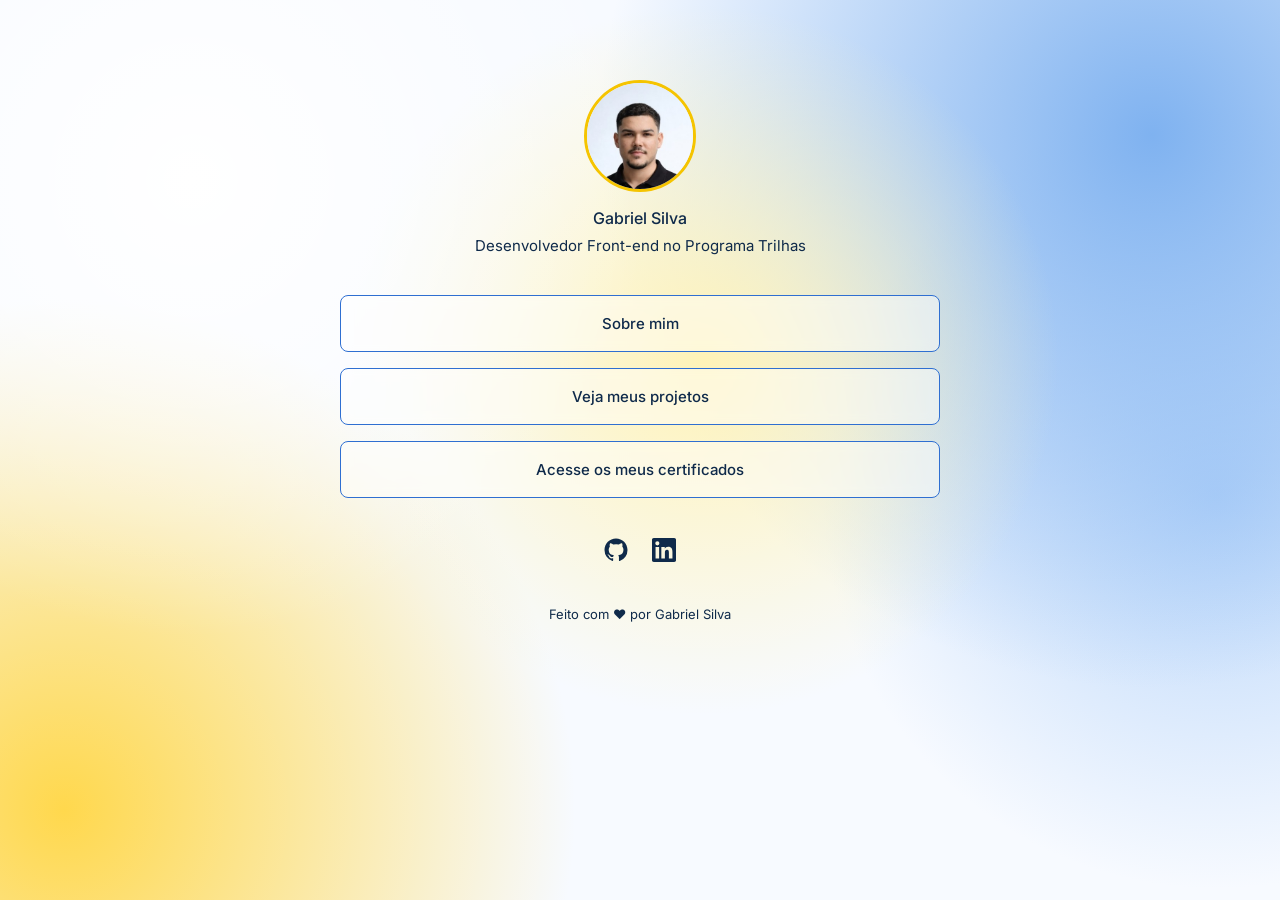
<file: index.html>
<!DOCTYPE html>
<html lang="pt-BR">
<head>
  <meta charset="UTF-8">
  <meta name="viewport" content="width=device-width, initial-scale=1.0">
  <title>Gabriel Silva | Portfólio</title>
  <link rel="preconnect" href="https://fonts.googleapis.com">
  <link href="https://fonts.googleapis.com/css2?family=Inter:wght@400;500;600&display=swap" rel="stylesheet">
  <link rel="stylesheet" href="style.css">
</head>
<body>
  <main class="container">

    <section class="perfil">
      <img src="img/foto.jpg" alt="Foto de Gabriel Silva">
      <h1>Gabriel Silva</h1>
      <p>Desenvolvedor Front-end no Programa Trilhas</p>
    </section>

    <nav class="botoes">
      <a class="botao" href="sobre.html">Sobre mim</a>
      <a class="botao" href="projetos.html">Veja meus projetos</a>
      <a class="botao" href="certificados.html">Acesse os meus certificados</a>
    </nav>

    <div class="redes">
      <a href="https://github.com/gabrielsx1805" target="_blank" rel="noopener" aria-label="GitHub">
        <svg viewBox="0 0 24 24" fill="currentColor"><path d="M12 .5C5.65.5.5 5.65.5 12a11.5 11.5 0 0 0 7.86 10.92c.58.1.79-.25.79-.56v-2c-3.2.7-3.87-1.37-3.87-1.37-.53-1.33-1.28-1.69-1.28-1.69-1.05-.72.08-.7.08-.7 1.16.08 1.77 1.19 1.77 1.19 1.03 1.77 2.71 1.26 3.37.96.1-.75.4-1.26.73-1.55-2.55-.29-5.24-1.28-5.24-5.68 0-1.26.45-2.28 1.19-3.09-.12-.29-.52-1.46.11-3.05 0 0 .97-.31 3.17 1.18a11 11 0 0 1 5.78 0c2.2-1.49 3.17-1.18 3.17-1.18.63 1.59.23 2.76.11 3.05.74.81 1.19 1.83 1.19 3.09 0 4.41-2.69 5.38-5.26 5.67.41.36.78 1.06.78 2.14v3.17c0 .31.21.67.8.56A11.5 11.5 0 0 0 23.5 12C23.5 5.65 18.35.5 12 .5z"/></svg>
      </a>
      <a href="" target="_blank" rel="noopener" aria-label="LinkedIn">
        <svg viewBox="0 0 24 24" fill="currentColor"><path d="M20.45 20.45h-3.56v-5.57c0-1.33-.02-3.04-1.85-3.04-1.85 0-2.14 1.45-2.14 2.94v5.67H9.34V9h3.42v1.56h.05c.48-.9 1.64-1.85 3.37-1.85 3.6 0 4.27 2.37 4.27 5.46v6.28zM5.34 7.43a2.06 2.06 0 1 1 0-4.13 2.06 2.06 0 0 1 0 4.13zM7.12 20.45H3.56V9h3.56v11.45zM22.22 0H1.77C.79 0 0 .77 0 1.73v20.54C0 23.23.79 24 1.77 24h20.45c.98 0 1.78-.77 1.78-1.73V1.73C24 .77 23.2 0 22.22 0z"/></svg>
      </a>
    </div>

    <footer>Feito com ❤ por Gabriel Silva</footer>

  </main>
</body>
</html>
</file>
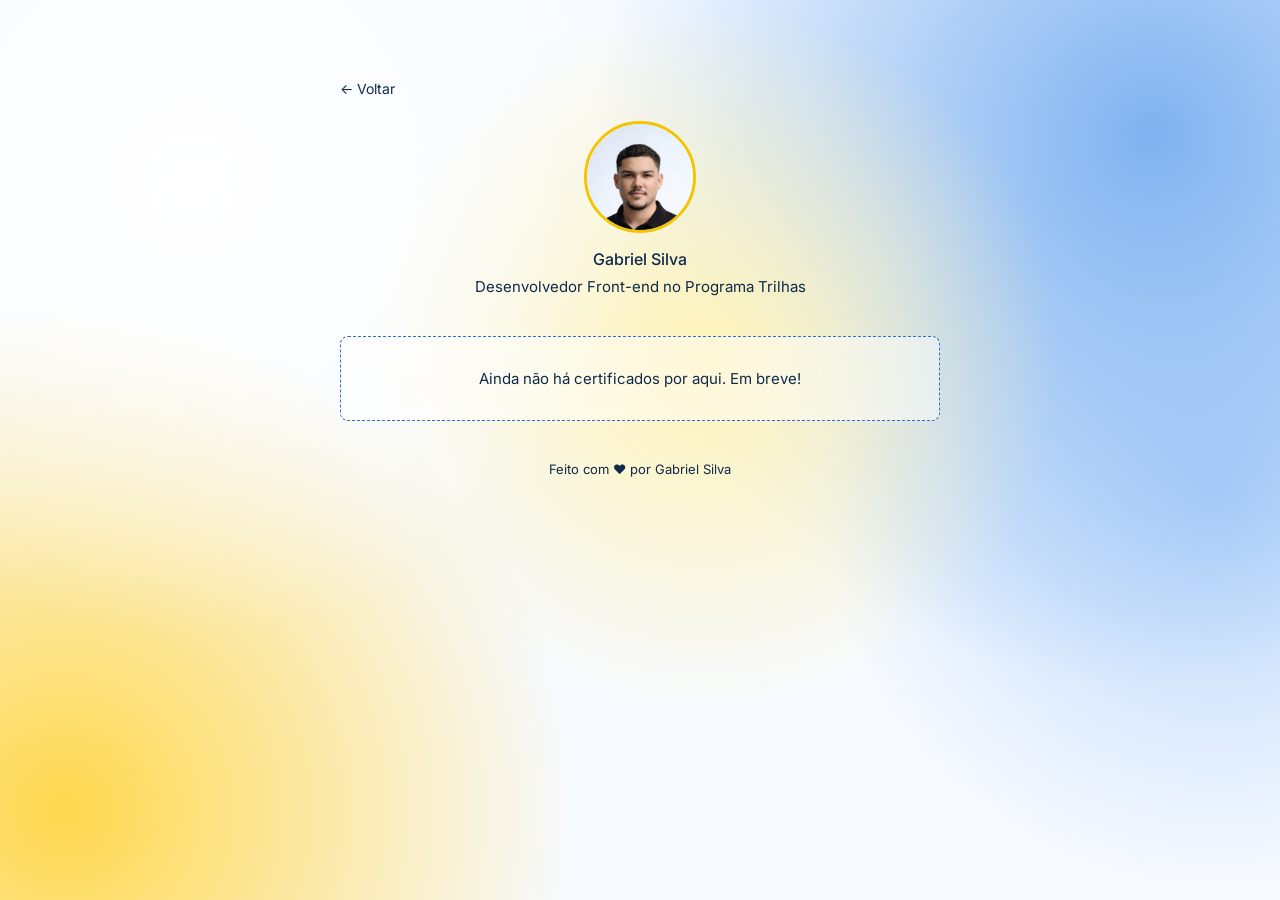
<file: certificados.html>
<!DOCTYPE html>
<html lang="pt-BR">
<head>
  <meta charset="UTF-8">
  <meta name="viewport" content="width=device-width, initial-scale=1.0">
  <title>Certificados | Gabriel Silva</title>
  <link rel="preconnect" href="https://fonts.googleapis.com">
  <link href="https://fonts.googleapis.com/css2?family=Inter:wght@400;500;600&display=swap" rel="stylesheet">
  <link rel="stylesheet" href="style.css">
</head>
<body>
  <main class="container">

    <a class="voltar" href="index.html">← Voltar</a>

    <section class="perfil">
      <img src="img/foto.jpg" alt="Foto de Gabriel Silva">
      <h1>Gabriel Silva</h1>
      <p>Desenvolvedor Front-end no Programa Trilhas</p>
    </section>

    <section class="vazio">
      <!-- Quando tiver certificados, coloque o link da pasta do Google Drive no botão da página inicial -->
      <p>Ainda não há certificados por aqui. Em breve!</p>
    </section>

    <footer>Feito com ❤ por Gabriel Silva</footer>

  </main>
</body>
</html>
</file>
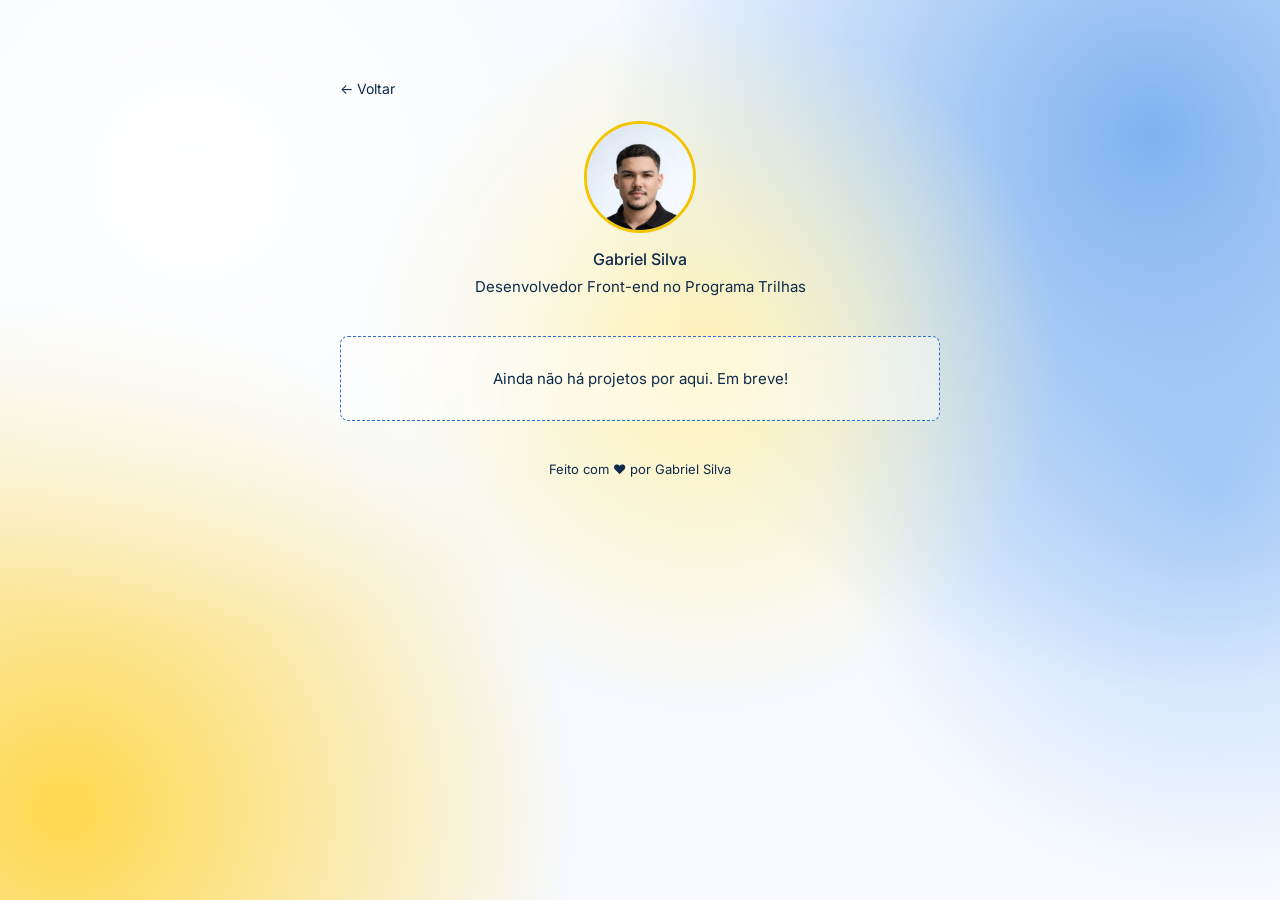
<file: projetos.html>
<!DOCTYPE html>
<html lang="pt-BR">
<head>
  <meta charset="UTF-8">
  <meta name="viewport" content="width=device-width, initial-scale=1.0">
  <title>Projetos | Gabriel Silva</title>
  <link rel="preconnect" href="https://fonts.googleapis.com">
  <link href="https://fonts.googleapis.com/css2?family=Inter:wght@400;500;600&display=swap" rel="stylesheet">
  <link rel="stylesheet" href="style.css">
</head>
<body>
  <main class="container">

    <a class="voltar" href="index.html">← Voltar</a>

    <section class="perfil">
      <img src="img/foto.jpg" alt="Foto de Gabriel Silva">
      <h1>Gabriel Silva</h1>
      <p>Desenvolvedor Front-end no Programa Trilhas</p>
    </section>

    <section class="vazio">
      <p>Ainda não há projetos por aqui. Em breve!</p>
    </section>

    <footer>Feito com ❤ por Gabriel Silva</footer>

  </main>
</body>
</html>
</file>
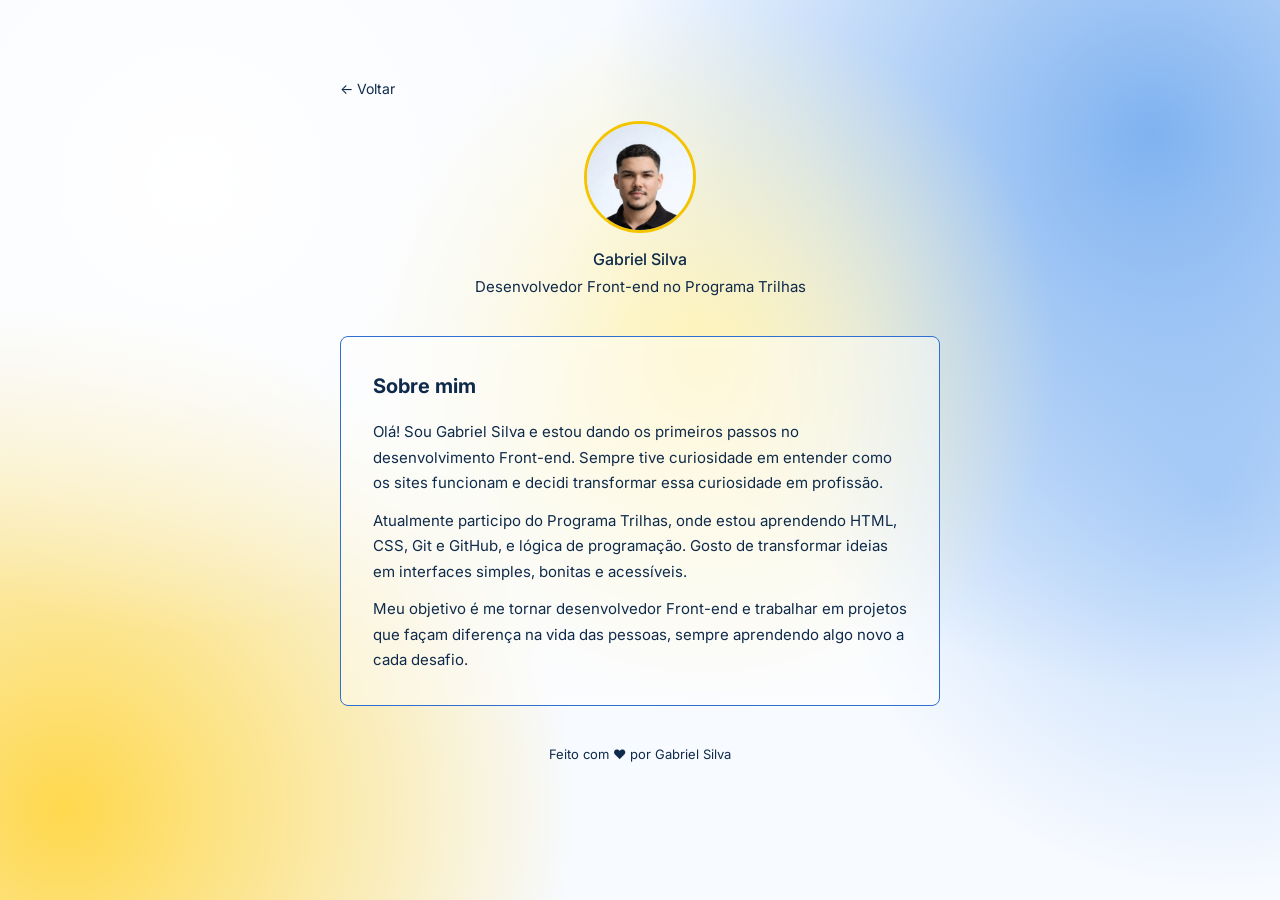
<file: sobre.html>
<!DOCTYPE html>
<html lang="pt-BR">
<head>
  <meta charset="UTF-8">
  <meta name="viewport" content="width=device-width, initial-scale=1.0">
  <title>Sobre mim | Gabriel Silva</title>
  <link rel="preconnect" href="https://fonts.googleapis.com">
  <link href="https://fonts.googleapis.com/css2?family=Inter:wght@400;500;600&display=swap" rel="stylesheet">
  <link rel="stylesheet" href="style.css">
</head>
<body>
  <main class="container">

    <a class="voltar" href="index.html">← Voltar</a>

    <section class="perfil">
      <img src="img/foto.jpg" alt="Foto de Gabriel Silva">
      <h1>Gabriel Silva</h1>
      <p>Desenvolvedor Front-end no Programa Trilhas</p>
    </section>

    <article class="sobre">
      <h2>Sobre mim</h2>
      <p>
        Olá! Sou Gabriel Silva e estou dando os primeiros passos no desenvolvimento
        Front-end. Sempre tive curiosidade em entender como os sites funcionam e
        decidi transformar essa curiosidade em profissão.
      </p>
      <p>
        Atualmente participo do Programa Trilhas, onde estou aprendendo HTML, CSS, Git e
        GitHub, e lógica de programação. Gosto de transformar ideias em interfaces simples,
        bonitas e acessíveis.
      </p>
      <p>
        Meu objetivo é me tornar desenvolvedor Front-end e trabalhar em projetos que
        façam diferença na vida das pessoas, sempre aprendendo algo novo a cada desafio.
      </p>
    </article>

    <footer>Feito com ❤ por Gabriel Silva</footer>

  </main>
</body>
</html>
</file>
<file: style.css>
* {
  margin: 0;
  padding: 0;
  box-sizing: border-box;
}

:root {
  --texto: #0f2a4a;
  --borda: #2f6fd1;
  --botao-fundo: rgba(255, 255, 255, 0.45);
  --botao-hover: rgba(255, 255, 255, 0.75);
}

body {
  font-family: "Inter", Arial, sans-serif;
  color: var(--texto);
  min-height: 100vh;
  display: flex;
  justify-content: center;
  padding: 80px 16px 40px;
  /* Fundo degradê inspirado no Figma */
  background:
    radial-gradient(circle at 15% 20%, #ffffff 0%, transparent 35%),
    radial-gradient(circle at 55% 40%, #fff3b8 0%, transparent 40%),
    radial-gradient(circle at 90% 15%, #7fb2f0 0%, transparent 40%),
    radial-gradient(circle at 95% 55%, #b9d6fa 0%, transparent 30%),
    radial-gradient(circle at 5% 90%, #ffd84d 0%, transparent 35%),
    #f7faff;
  background-attachment: fixed;
}

.container {
  width: 100%;
  max-width: 600px;
  display: flex;
  flex-direction: column;
  align-items: center;
  text-align: center;
}

.perfil {
  display: flex;
  flex-direction: column;
  align-items: center;
  gap: 8px;
  margin-bottom: 40px;
}

.perfil img {
  width: 112px;
  height: 112px;
  border-radius: 50%;
  object-fit: cover;
  border: 3px solid #f5c400;
  background: #fff;
}

.perfil h1 {
  font-size: 16px;
  font-weight: 500;
  margin-top: 8px;
}

.perfil p {
  font-size: 15px;
}

.botoes {
  width: 100%;
  display: flex;
  flex-direction: column;
  gap: 16px;
}

.botao {
  display: block;
  width: 100%;
  padding: 18px;
  border: 1px solid var(--borda);
  border-radius: 8px;
  background: var(--botao-fundo);
  backdrop-filter: blur(6px);
  color: var(--texto);
  font-size: 15px;
  font-weight: 500;
  text-decoration: none;
  transition: background 0.2s, transform 0.2s;
}

.botao:hover {
  background: #1f5fbf;
  color: #ffffff;
  border-color: #f5c400;
  transform: translateY(-2px);
}

.voltar {
  align-self: flex-start;
  margin-bottom: 24px;
  color: var(--texto);
  font-size: 14px;
  text-decoration: none;
}

.voltar:hover {
  text-decoration: underline;
}

.redes {
  display: flex;
  gap: 24px;
  margin-top: 40px;
}

.redes a {
  color: var(--texto);
  transition: opacity 0.2s;
}

.redes a:hover {
  opacity: 0.6;
}

.redes svg {
  width: 24px;
  height: 24px;
}

footer {
  margin-top: 40px;
  font-size: 13px;
}

.sobre {
  width: 100%;
  padding: 32px;
  border: 1px solid var(--borda);
  border-radius: 8px;
  background: var(--botao-fundo);
  backdrop-filter: blur(6px);
  text-align: left;
  line-height: 1.7;
  font-size: 15px;
}

.sobre h2 {
  font-size: 20px;
  margin-bottom: 16px;
}

.sobre p + p {
  margin-top: 12px;
}

.projetos {
  width: 100%;
  display: grid;
  grid-template-columns: repeat(auto-fit, minmax(260px, 1fr));
  gap: 24px;
}

.card {
  display: flex;
  flex-direction: column;
  border: 1px solid var(--borda);
  border-radius: 8px;
  background: var(--botao-fundo);
  backdrop-filter: blur(6px);
  overflow: hidden;
}

.card img {
  width: 100%;
  height: 160px;
  object-fit: cover;
}

.card-conteudo {
  padding: 16px;
  display: flex;
  flex-direction: column;
  gap: 12px;
  flex: 1;
}

.card h3 {
  font-size: 16px;
}

.card p {
  font-size: 14px;
  line-height: 1.5;
  flex: 1;
}

.card .botao {
  padding: 12px;
  font-size: 14px;
}

@media (max-width: 480px) {
  body {
    padding-top: 48px;
  }

  .sobre {
    padding: 20px;
  }
}

.vazio {
  width: 100%;
  padding: 32px;
  border: 1px dashed var(--borda);
  border-radius: 8px;
  background: var(--botao-fundo);
  backdrop-filter: blur(6px);
  font-size: 15px;
}
</file>
